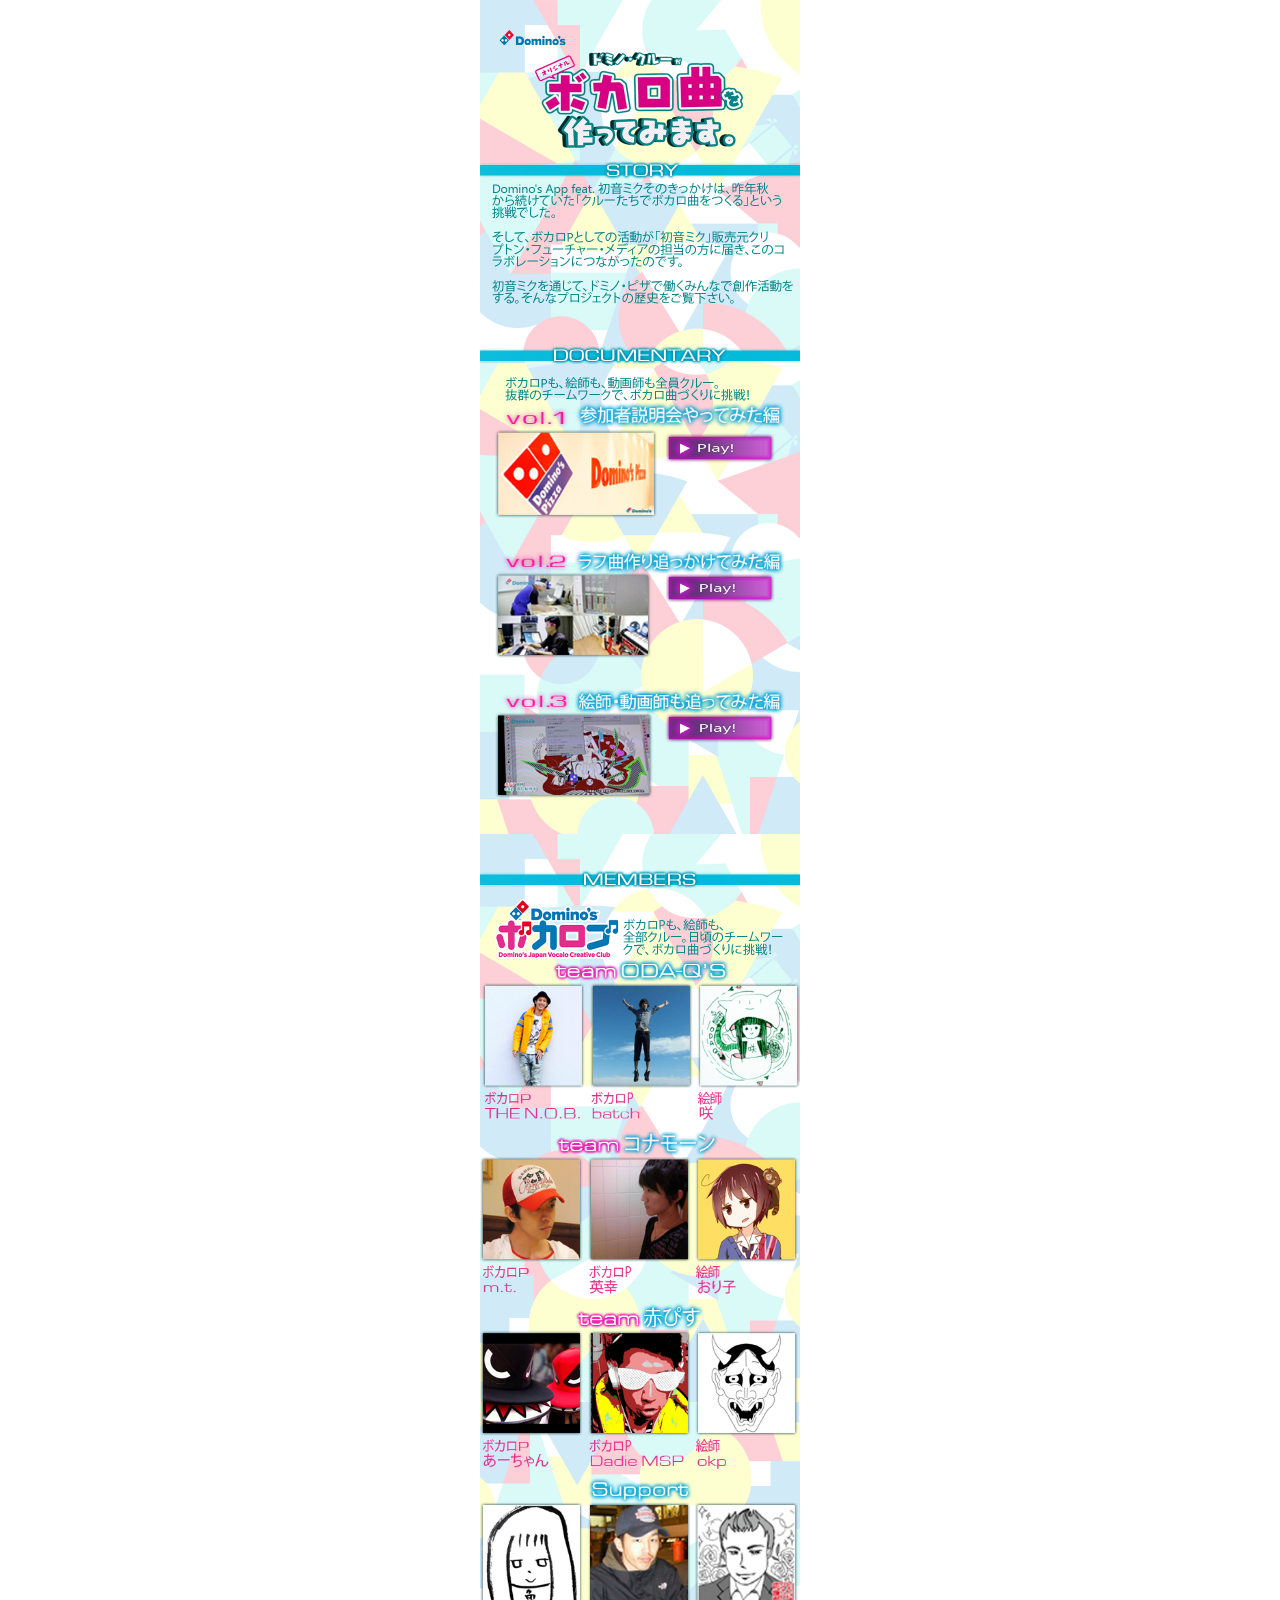
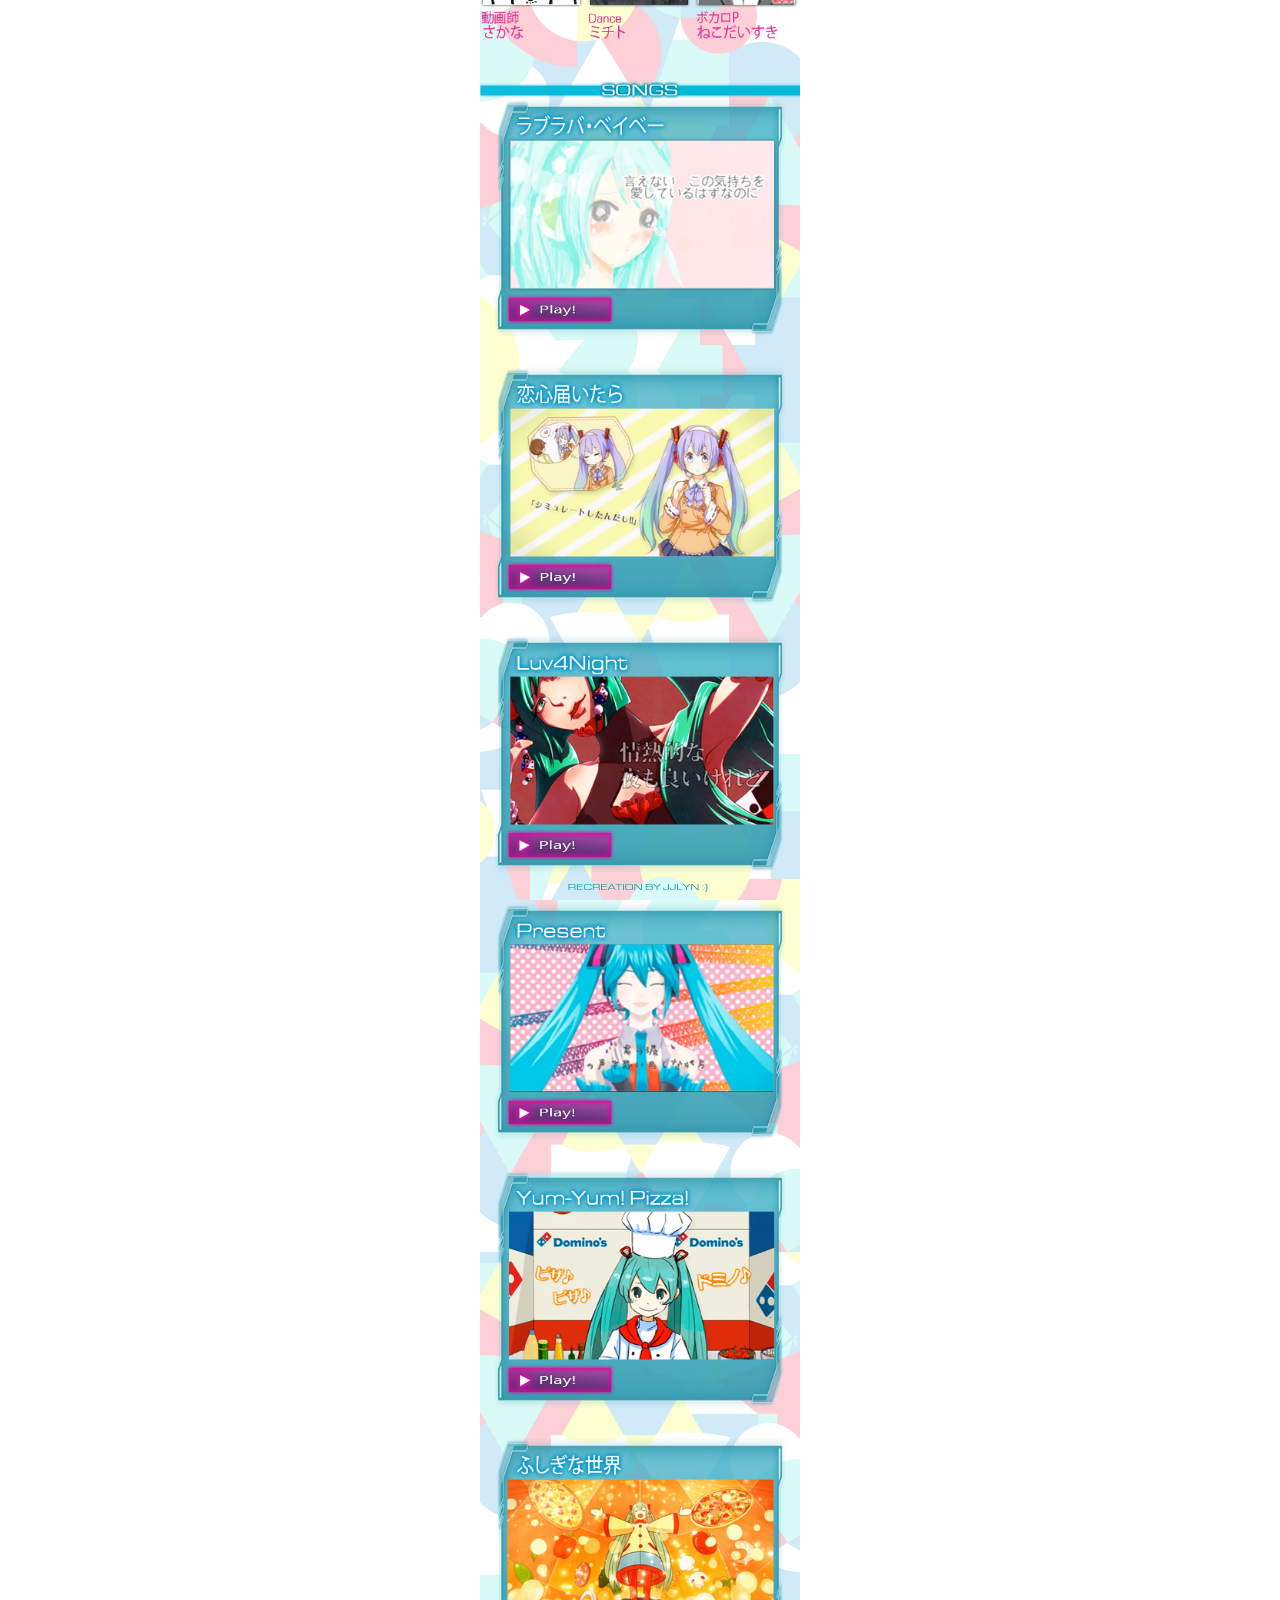
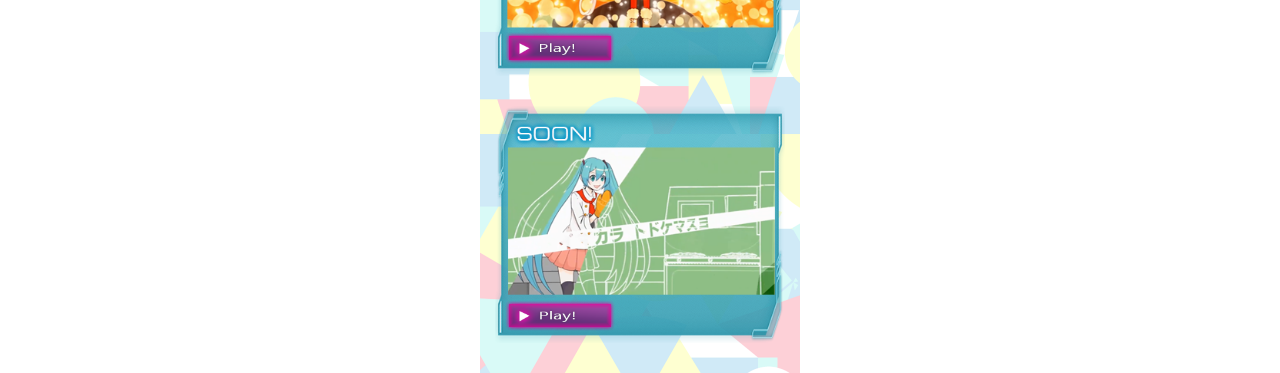
<file: makingof/index.html>
<!DOCTYPE html>
<html lang="ja">
<head>
    <meta charset="UTF-8">
    <meta name="viewport" content="width=320, initial-scale=1.0">
    <title>Domino's App feat. Hatsune Miku - Making Of</title>
    <link rel="stylesheet" href="style.css">
</head>
<body>

    <div class="mobile-container">

        <!-- STORY SECTION -->
        <section class="section-block">
            <img src="banners/story.png" class="header-banner" alt="STORY">
        </section>

        <!-- DOCUMENTARY SECTION -->
        <section class="section-block">
            <img src="banners/documentary.png" class="header-banner" alt="DOCUMENTARY">
            
            <!-- Vol. 1 -->
            <div class="doc-card">
                <img src="content/vol1.png" class="doc-img" alt="">
                <div class="play-link doc-play-btn play-btn-trigger" onclick="openVideo('content/vol1.mp4')">
                    <img src="buttons/button1.png" class="play-btn-img" alt="Play">
                </div>
            </div>

            <!-- Vol. 2 -->
            <div class="doc-card">
                <img src="content/vol2.png" class="doc-img" alt="">
                <div class="play-link doc-play-btn play-btn-trigger" onclick="openVideo('content/vol2.mp4')">
                    <img src="buttons/button2.png" class="play-btn-img" alt="Play">
                </div>
            </div>

            <!-- Vol. 3 -->
            <div class="doc-card">
                <img src="content/vol3.png" class="doc-img" alt="">
                <div class="play-link doc-play-btn play-btn-trigger" onclick="openVideo('content/vol3.mp4')">
                    <img src="buttons/button3.png" class="play-btn-img" alt="Play">
                </div>
            </div>
        </section>

        <!-- MEMBER SECTION -->
        <section class="section-block">
            <img src="banners/members.png" class="header-banner" alt="MEMBER">
            <div class="team-grid-wrapper">
                <img src="content/teamandsupport.png" class="team-grid-img" alt="Teams & Support">
            </div>
        </section>

        <!-- SONGS SECTION -->
        <section class="section-block">
            <img src="banners/songs.png" class="header-banner" alt="SONGS">

            <!-- Song 1 -->
            <div class="song-card">
                <img src="content/song1.png" class="song-frame" alt="Song 1">
                <div class="play-link song-play-btn play-btn-trigger" onclick="openVideo('content/song1.mp4')">
                    <img src="buttons/songbutton1.png" class="play-btn-img" alt="Play">
                </div>
            </div>

            <!-- Song 2 -->
            <div class="song-card">
                <img src="content/song2.png" class="song-frame" alt="Song 2">
                <div class="play-link song-play-btn play-btn-trigger" onclick="openVideo('content/song2.mp4')">
                    <img src="buttons/songbutton2.png" class="play-btn-img" alt="Play">
                </div>
            </div>

            <!-- Song 3 -->
            <div class="song-card">
                <img src="content/song3.png" class="song-frame" alt="">
                <div class="play-link song-play-btn play-btn-trigger" onclick="openVideo('content/song3.mp4')">
                    <img src="buttons/songbutton3.png" class="play-btn-img" alt="Play">
                </div>
            </div>

            <!-- Song 4 -->
            <div class="song-card">
                <img src="content/song4.png" class="song-frame" alt="">
                <div class="play-link song-play-btn play-btn-trigger" onclick="openVideo('content/song4.mp4')">
                    <img src="buttons/songbutton4.png" class="play-btn-img" alt="Play">
                </div>
            </div>

            <!-- Song 5 (Present) -->
            <div class="song-card">
                <img src="content/song5.png" class="song-frame" alt="">
                <div class="play-link song-play-btn play-btn-trigger" onclick="openVideo('content/song5.mp4')">
                    <img src="buttons/songbutton5.png" class="play-btn-img" alt="Play">
                </div>
            </div>

            <!-- Song 6 -->
            <div class="song-card">
                <img src="content/song6.png" class="song-frame" alt="Song 6">
                <div class="play-link song-play-btn play-btn-trigger" onclick="openVideo('content/song6.mp4')">
                    <img src="buttons/songbutton6.png" class="play-btn-img" alt="Play">
                </div>
            </div>

            <!-- Song 7 (SOON! Tie-up video via Internet Archive streaming) -->
            <div class="song-card">
                <img src="content/song7.png" class="song-frame" alt="Song 7">
                <div class="play-link song-play-btn play-btn-trigger" onclick="openVideo('https://archive.org/download/hatsune-miku-soon-dominos-pizza-x-hatsune-miku/%E3%80%90Hatsune%20Miku%E3%80%91%20SOON%21%20%28Domino%27s%20Pizza%20x%20Hatsune%20Miku%29.mp4')">
                    <img src="buttons/songbutton7.png" class="play-btn-img" alt="Play">
                </div>
            </div>

        </section>

    </div>

    <!-- Video Modal Overlay -->
    <div id="videoModal" class="video-modal" style="display: none;">
        <div class="modal-content">
            <span class="close-btn" onclick="closeModal()">&times;</span>
            <video id="appVideo" controls playsinline>
                <source id="videoSource" src="" type="video/mp4">
                Your browser does not support the video tag.
            </video>
        </div>
    </div>

    <!-- iOS 7.0.6 Bulletproof Modal Script -->
    <script>
        const modal = document.getElementById("videoModal");
        const video = document.getElementById("appVideo");
        const videoSource = document.getElementById("videoSource");

        function openVideo(src) {
            if (src) {
                videoSource.src = src;
                video.load();
                modal.style.display = "block";
                video.play();
            }
        }

        function closeModal() {
            modal.style.display = "none";
            video.pause();
            video.currentTime = 0;
        }

        // Close modal when tapping outside content overlay
        window.onclick = function(event) {
            if (event.target === modal) {
                closeModal();
            }
        }
    </script>

</body>
</html>
</file>
<file: makingof/style.css>
html, body {
    height: 100%;
    margin: 0;
    padding: 0;
}

.mobile-container {
    width: 320px;
    margin: 0 auto;
    background-image: url('banners/bg_pattern.png');
    background-repeat: repeat-y;
    background-size: 320px auto;
    background-position: top center;
    min-height: 100%;
    position: relative;
}

.section-block {
    width: 100%;
    display: flex;
    flex-direction: column;
    align-items: center;
    margin-bottom: 12px;
}

.header-banner {
    width: 100%;
    height: auto;
    display: block;
    margin-top: 30px; /* Adds breathing room above the documentary banner */
}

.team-grid-img {
    width: 100%;
    height: auto;
    display: block;
}

.doc-card, .song-card {
    position: relative;
    display: flex;
    flex-direction: column;
    align-items: center;
    margin-bottom: 30px;
    width: 290px;
}

.doc-img, .song-frame {
    width: 100%;
    height: auto;
    display: block;
}

.play-link {
    position: absolute;
    cursor: pointer;
    -webkit-tap-highlight-color: rgba(0,0,0,0); /* Removes tap highlight flash on iOS 7 */
}

.play-btn-img {
    width: 110px;
    height: auto;
    display: block;
}

/* --- DOCUMENTARY BUTTON POSITIONING --- */
.doc-play-btn {
    left: 170px;    /* Horizontal position for vol buttons */
    bottom: 55px;   /* Vertical position for vol buttons */
}

/* --- SONG BUTTON POSITIONING --- */
.song-play-btn {
    left: 10px;     /* Horizontal position for song buttons */
    bottom: 12px;   /* Vertical position for song buttons */
}

/* --- VIDEO MODAL OVERLAY --- */
.video-modal {
    position: fixed;
    top: 0;
    left: 0;
    width: 100%;
    height: 100%;
    background: rgba(0, 0, 0, 0.85);
    z-index: 9999;
    text-align: center; /* Centering fallback for older iOS Safari */
}

.video-modal::before {
    content: '';
    display: inline-block;
    height: 100%;
    vertical-align: middle;
    margin-right: -0.25em;
}

.modal-content {
    display: inline-block;
    vertical-align: middle;
    width: 90%;
    max-width: 300px;
    background: #000;
    padding: 10px;
    border-radius: 6px;
    position: relative;
}

.close-btn {
    position: absolute;
    top: -30px;
    right: 0;
    color: #fff;
    font-size: 24px;
    font-weight: bold;
    cursor: pointer;
}
</file>
